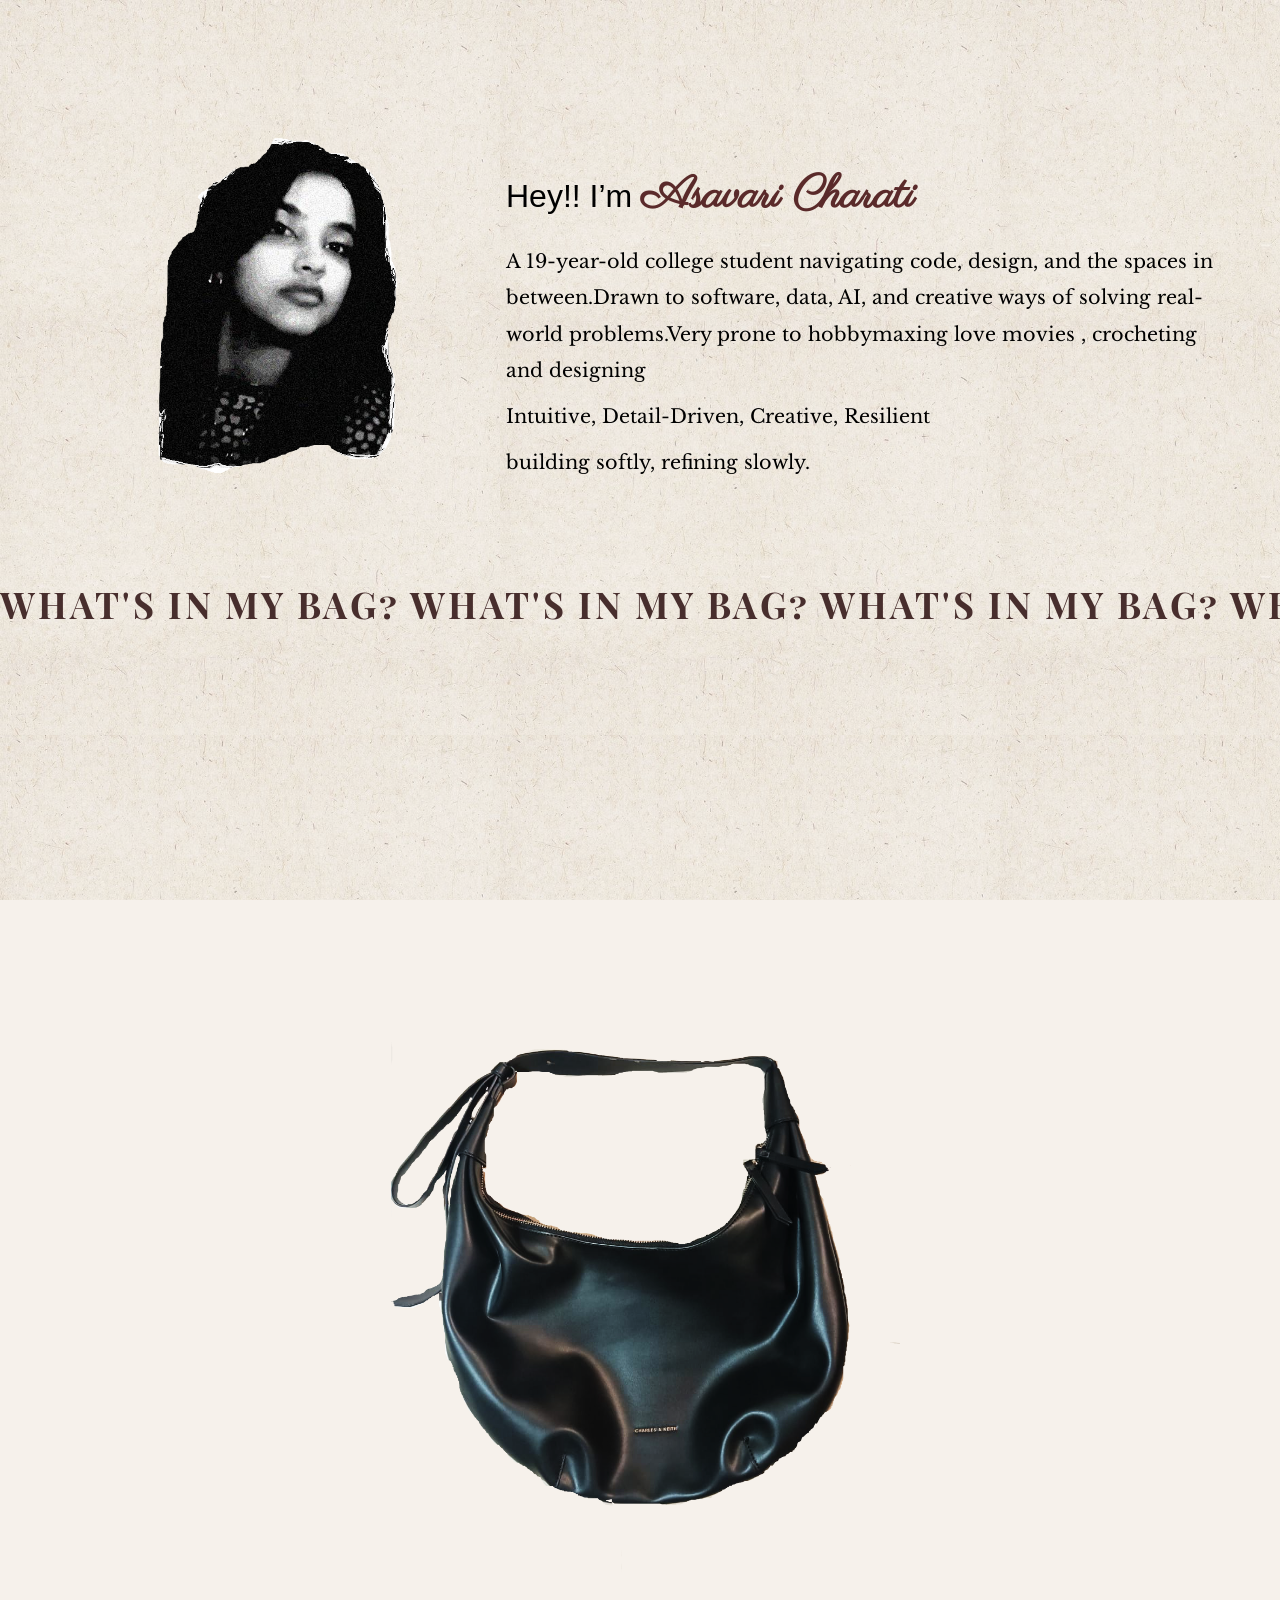
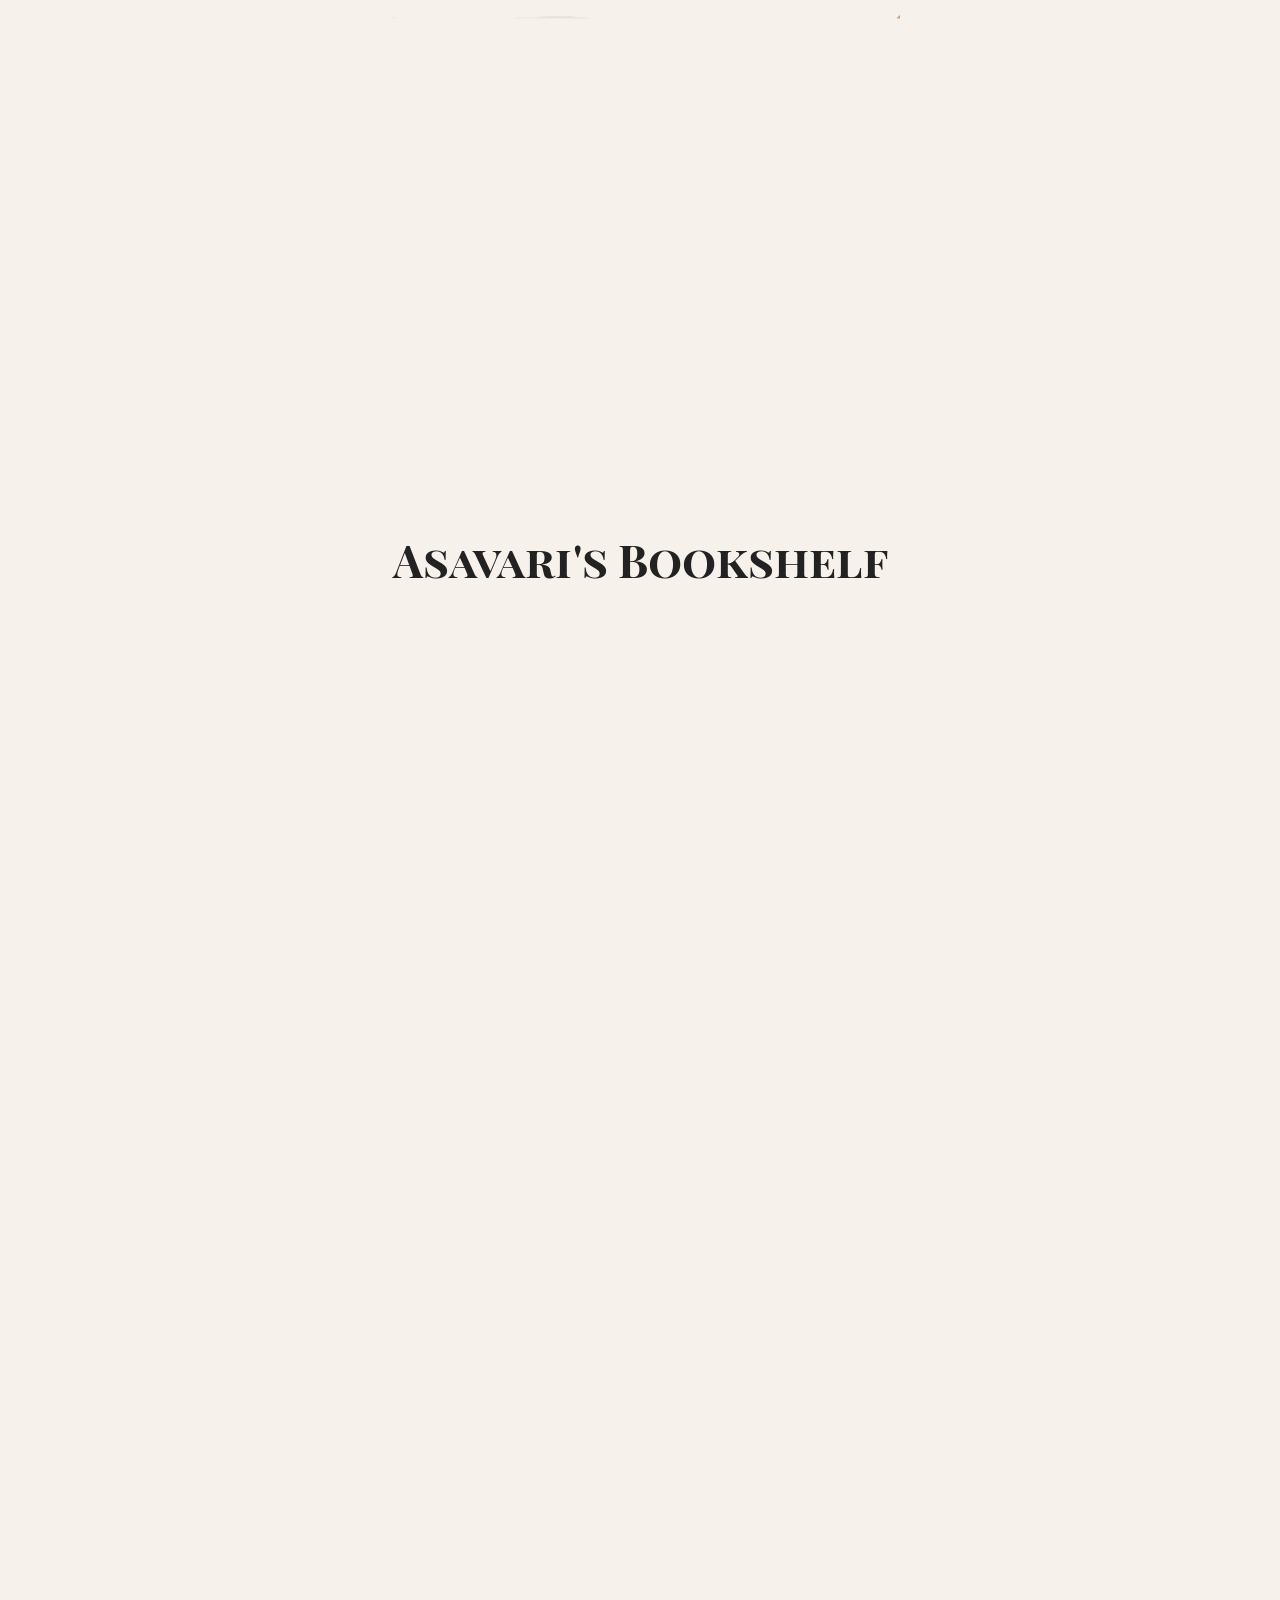
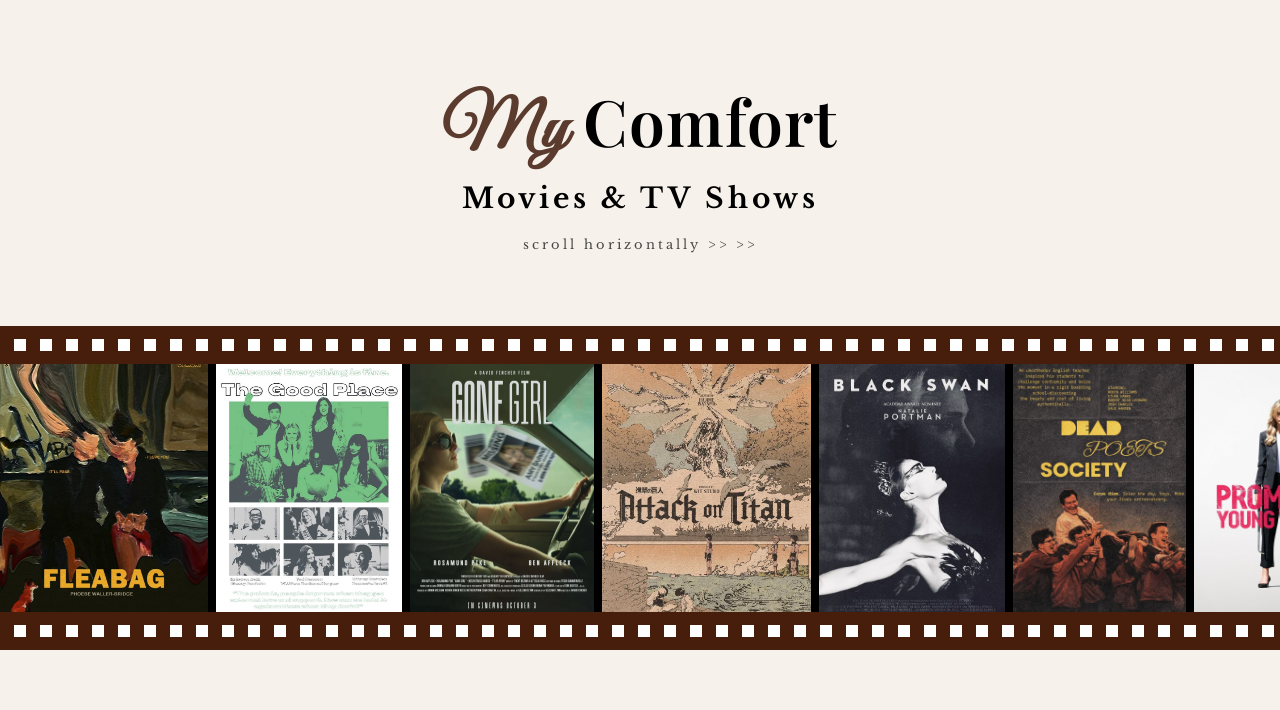
<file: index.html>
<!DOCTYPE html>
<html lang="en">
<head>
  <meta charset="UTF-8" />
  <title>Asavari</title>
  <link rel="stylesheet" href="style.css" />
  <link href="https://fonts.googleapis.com/css2?family=Inter:wght@300;400;500&family=Libre+Baskerville:wght@400;700&family=Playfair+Display+SC:wght@400;700&display=swap" rel="stylesheet">
  <link href="https://fonts.googleapis.com/css2?family=Great+Vibes&display=swap" rel="stylesheet">
  <link href="https://fonts.googleapis.com/css2?family=Great+Vibes&display=swap" rel="stylesheet">
  <link href="https://fonts.googleapis.com/css2?family=Parisienne&display=swap" rel="stylesheet">
  <link href="https://fonts.googleapis.com/css2?family=Great+Vibes&family=Playfair+Display:wght@400;600;700&family=Libre+Baskerville:wght@400&display=swap" rel="stylesheet">

</head>

<body>
  <section class="hero">
  <div class="hero-image potrait">
    <img src="me.png" alt="Asavari" class="base">
  <div class="eye left"></div>
  <div class="eye right"></div>
  </div>
  

  <div class="hero-text">
    <h1>Hey!! I’m <span>Asavari Charati</span></h1>
    

    <p>A 19-year-old college student navigating code, design, and the spaces in between.Drawn to software, data, AI, and creative ways of solving real-world problems.Very prone to hobbymaxing love movies , crocheting and designing</p>
    <p>Intuitive, Detail-Driven, Creative, Resilient</p>
    <p> building softly, refining slowly.</p>

    
  </div>
</section>
<div class="marquee">
  <div class="marquee-track">
    WHAT'S IN MY BAG? WHAT'S IN MY BAG? WHAT'S IN MY BAG? 
    WHAT'S IN MY BAG? WHAT'S IN MY BAG? WHAT'S IN MY BAG?
  </div>
</div>
<section class="bag-section">

  <div class="bag-wrap">

    <!-- ITEMS FIRST (behind bag) -->
    <img src="laptop.png" class="item laptop">
    <img src="phone.png" class="item phone">
    <img src="lipGloss.png" class="item lipgloss">
    <img src="perfume.png" class="item perfume">
    <img src="dietCokeFinal.png" class="item coke">
    <img src="headphones.png" class="item headphones">
    <img src="bottle.png" class="item bottle">

    <!-- BAG LAST (on top) -->
    <img src="bag.png" class="bag">

  </div>

</section>
<section class="books-explosion">

  <div class="books-stage">

    <h2 class="books-main-title">Asavari's Bookshelf</h2>

    <img src="book1.png" class="book-float b1">
    <img src="book2.png" class="book-float b2">
    <img src="book3.png" class="book-float b3">
    <img src="book4.png" class="book-float b4">
    <img src="book5.png" class="book-float b5">
    <img src="book6.png" class="book-float b6">

  </div>

</section>
<div class="movies-heading">

  <h2>
    <span class="my">My</span>
    <span class="comfort">Comfort</span><br>
    <span class="movies-text">Movies & TV Shows</span>
  </h2>

  <p class="scroll-note">scroll horizontally >></p>

</div>

<section class="movies-section">

  <!-- top film holes -->
  <div class="film-strip-top"></div>

  <!-- horizontal scroll area -->
  <div class="movies-row">

    <img src="m1.jpg">
    <img src="m2.jpg">
    <img src="m3.jpg">
    <img src="m4.jpg">
    <img src="m5.jpg">
    <img src="m6.jpg">
    <img src="m7.jpg">
    <img src="m8.jpg">
    <img src="m9.jpg">
    <img src="m10.jpg">

  </div>

  <!-- bottom film holes -->
  <div class="film-strip-bottom"></div>

</section>


<script src="script.js"></script>
</body>
</html>
</file>
<file: style.css>
* {
  box-sizing: border-box;
}

body{
  margin:0;
  font-family:'Poppins', sans-serif;
  background:#f6f1eb;
}

/* texture overlay */
body::before{
  content:"";
  position:fixed;
  inset:0;
  background:url("paper.jpg") repeat;
  background-size:500px;
  opacity:0.60;
  pointer-events:none;
  z-index:-1;
}





.hero {
  min-height: 55vh;
  display: flex;
  align-items: center;
  padding: 6rem 4rem 6rem 2rem; /* tighter left */
  gap: 1rem;
}



.hero-image {
  flex: 0.4;
}

.hero-text {
  flex: 1.6;
  width:1000px;
  margin-left: -4rem;
  margin-top: -9rem;
  margin-right: 0;
}

.hero-image img {
  width: 650px;
  height: 800px;
  display: block;
  margin-left: -5rem;
  margin-right: -3rem;
  margin-top: -12rem;


}


.hero-text h1 {
  font-size: 2rem;
  font-weight: 500;
  margin-bottom: 1.5rem;
  margin: 0 0 1rem 0;
  margin-right: -6rem;
  padding-right: 120px;

}

.hero-text h1 span {
  font-weight: 900;
  color: #5a2a2a; 
  font-family: 'Parisienne';
  font-style:bold ;
  font-size: 45px;
}




.hero-text p {
  font-size: 1.2rem;
  line-height: 1.9;
  margin: 0.6rem 0;
  font-family:'Libre Baskerville', serif;


}

.hero-text .tagline {
  margin-top: 1.25rem;
  font-style: italic;

}

* {
  cursor: url("smallPointer.png"), auto;
}
.portrait {
  position: relative;
}

.base {
  width: 650px; 
  display: block;
}


.hero-image {
  position: relative;
}
.marquee{
  width:100%;
  overflow:hidden;
  white-space:nowrap;
  margin: 10px 0 10px 0;
  margin-top:-220px;   /* pulls it upward */
  margin-bottom:60px;
}

.marquee-track{
  display:inline-block;
  font-size:36px;
  font-weight:700;
  letter-spacing:3px;
  color:black;
  opacity:0.9;
  animation:scrollText 15s linear infinite;
  font-family: 'Playfair Display SC', serif;
  color: #361a1a; 


}

@keyframes scrollText{
  from{ transform:translateX(0); }
  to{ transform:translateX(-50%); }
}

/* SECTION */
.bag-section{
  min-height:130vh;
  display:flex;
  justify-content:center;
  align-items:center;
  overflow:visible;
}

/* WRAP */
.bag-wrap{
  position:relative;
  width:700px;
  height:700px;
  overflow:visible;
}

/* BAG */
.bag{
  width:520px;
  position:absolute;
  top:50%;
  left:50%;
  transform:translate(-50%,-50%);
  z-index:10;
}

/* ALL ITEMS start from bag center */
.item{
  position:absolute;
  top:50%;
  left:50%;
  transform:translate(-50%,-50%) scale(0.2);
  transition:all 0.9s cubic-bezier(.2,.8,.2,1);
  opacity:0;
  z-index:5;
}

/* BIGGER SIZES */
.laptop{ width:520px; }
.bottle{ width:320px; }
.phone{ width:220px; }
.headphones{ width:330px; }
.perfume{ width:260px; }
.lipgloss{ width:190px; }
.coke{ width:160px; }

/* ============================= */
/* FINAL AROUND BAG POSITIONS */
/* ============================= */
/* ============================= */
/* PERFECT AROUND-BAG POSITIONS  */
/* based on your sketch exactly  */
/* ============================= */

/* LAPTOP — top left OUTSIDE bag */
.bag-section.active .laptop{
  transform:translate(-50%,-50%) translate(-320px,-260px) rotate(-18deg) scale(1);
  opacity:1;
  z-index:20;
}

/* BOTTLE — top center */
.bag-section.active .bottle{
  transform:translate(-50%,-50%) translate(80px,-340px) rotate(5deg) scale(1);
  opacity:1;
  z-index:20;
}

/* PERFUME — top right */
.bag-section.active .perfume{
  transform:translate(-50%,-50%) translate(240px,-240px) rotate(12deg) scale(1);
  opacity:1;
  z-index:20;
}

/* COKE — right side */
.bag-section.active .coke{
  transform:translate(-50%,-50%) translate(300px,-40px) rotate(6deg) scale(1);
  opacity:1;
  z-index:20;
}

/* HEADPHONES — right lower side (NOT below bag) */
.bag-section.active .headphones{
  transform:translate(-50%,-50%) translate(320px,160px) rotate(-12deg) scale(1);
  opacity:1;
  z-index:20;
}

/* PHONE — left lower side */
.bag-section.active .phone{
  transform:translate(-50%,-50%) translate(-320px,120px) rotate(-18deg) scale(1);
  opacity:1;
  z-index:20;
}

/* LIPGLOSS — left side small */
.bag-section.active .lipgloss{
  transform:translate(-50%,-50%) translate(-300px,-40px) rotate(14deg) scale(1);
  opacity:1;
  z-index:20;
}
/* ===== BOOK EXPLOSION SECTION ===== */
.books-explosion{
  height:520vh;
  position:relative;
  margin-top:-180px;


}

.books-stage{
  position:sticky;
  top:0;
  height:100vh;
  display:flex;
  justify-content:center;
  align-items:center;
  overflow:hidden;
}

.books-main-title{
  position:absolute;
  top:50%;
  left:50%;
  transform:translate(-50%,-60%);
  color:#222;
  z-index:5;
  text-align:center;
  font-family: 'Playfair Display SC', serif;
  font-style:bold ;
  font-size: 45px;
}


.book-float{
  position:absolute;
  top:50%;
  left:50%;
  width:180px;
  transform:translate(-50%,-50%) scale(0.2);
  opacity:0;
}

/* ================= MOVIES SECTION ================= */
/* ================= MOVIES SECTION ================= */

.movies-section{
  width:100%;
  padding:60px 0;
  overflow:hidden;
}

/* ================= FILM STRIPS ================= */

.film-strip-top,
.film-strip-bottom{
  width:100%;
  height:38px;
  background:#471e0c;
  position:relative;
  overflow:hidden;
}

/* smaller white perforations */
.film-strip-top::after,
.film-strip-bottom::after{
  content:"";
  position:absolute;
  left:0;
  top:50%;
  transform:translateY(-50%);
  width:100%;
  height:12px;

  background:
  repeating-linear-gradient(
    90deg,
    transparent 0px,
    transparent 14px,
    white 14px,
    white 26px
  );
}

/* remove space so posters touch strips */
.film-strip-top{
  margin-bottom:0;
}

.film-strip-bottom{
  margin-top:0;
}

/* ================= MOVIE ROW ================= */

.movies-row{
  display:flex;
  overflow-x:auto;
  overflow-y:hidden;
  scroll-behavior:smooth;
  cursor:grab;

  /* makes posters touch film strips */
  margin-top:-6px;
  margin-bottom:-6px;
}

.movies-row::-webkit-scrollbar{
  display:none;
}

/* ================= POSTERS ================= */

.movies-row img{
  height:260px;
  width:auto;
  object-fit:cover;
  flex-shrink:0;

  /* black divider between posters */
  border-right:8px solid black;

  transition:transform .25s ease;
}

/* hover highlight only */
.movies-row img:hover{
  transform:scale(1.08);
  z-index:5;
}

/* ===== MOVIE TITLE DESIGN ===== */

.movies-heading{
  text-align:center;
  margin-bottom:5px;
  margin-top:120px;   /* pushes heading down */
}


/* MY */
.movies-heading .my{
  font-family:'Great Vibes', cursive;
  font-size:70px;
  color:#5a3b2e;
  margin-right:10px;
}

/* COMFORT */
.movies-heading .comfort{
  font-family:'Playfair Display', serif;
  font-size:64px;
  font-weight:600;
  letter-spacing:1px;
}

/* MOVIES & TV SHOWS */
.movies-heading .movies-text{
  font-family:'Libre Baskerville', serif;
  font-size:28px;
  letter-spacing:4px;
  display:block;
  margin-top:6px;
}

/* SCROLL NOTE */
.scroll-note{
  font-family:'Libre Baskerville', serif;
  font-size:13px;
  letter-spacing:3px;
  margin-top:6px;
  opacity:0.7;
}

/* arrow animation */
.scroll-note::after{
  content:" >>";
  display:inline-block;
  margin-left:6px;
  animation:arrowMove 1.4s infinite;
}

@keyframes arrowMove{
  0%{ transform:translateX(0); opacity:.5;}
  50%{ transform:translateX(6px); opacity:1;}
  100%{ transform:translateX(0); opacity:.5;}
}
</file>
